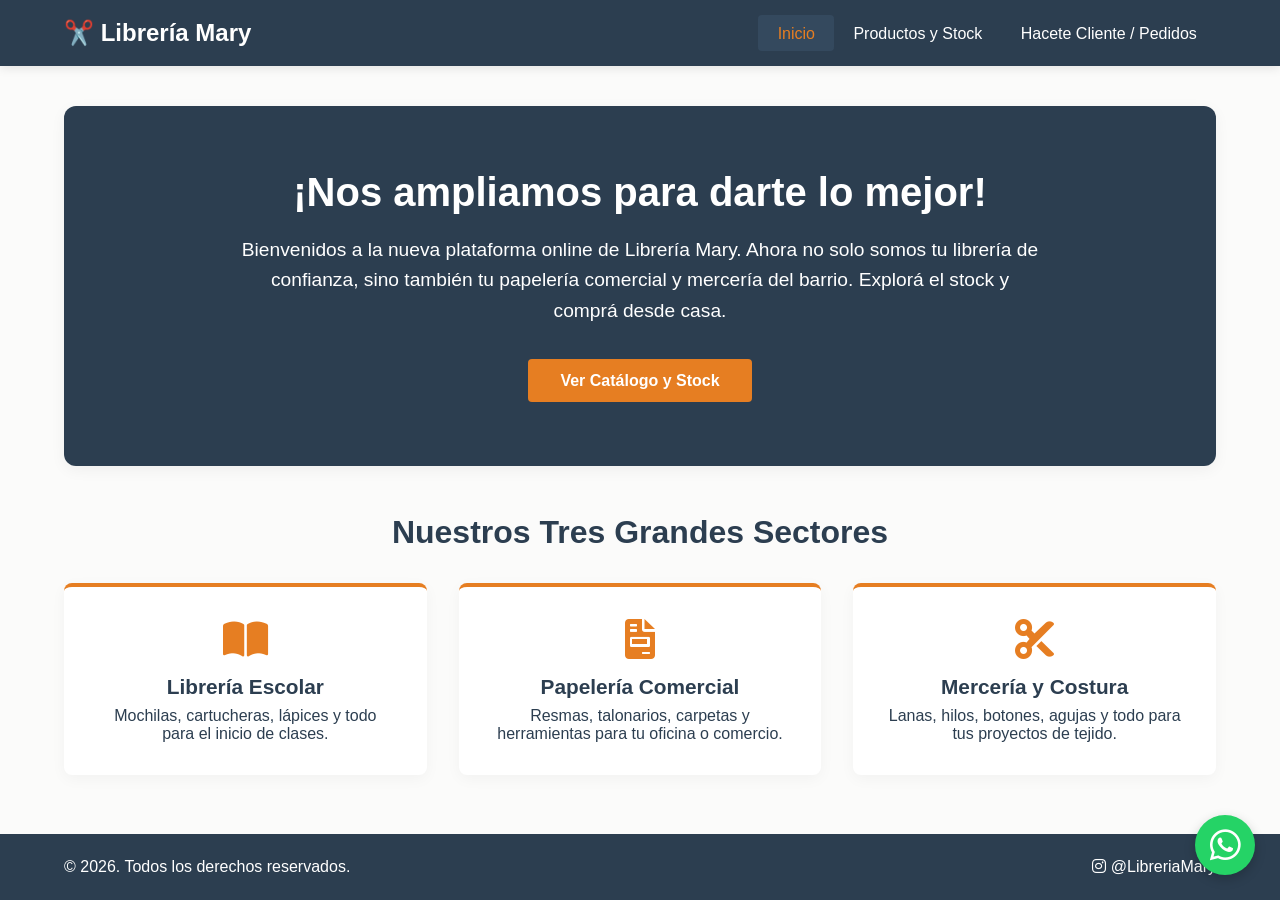
<file: index.html>
<!DOCTYPE html>
<html lang="es">
<head>
    <meta charset="UTF-8">
    <meta name="author" content="Belén Mansilla">
    <meta name="viewport" content="width=device-width, initial-scale=1.0">
    <title>Librería, Papelería y Mercería Mary - Inicio</title>
    
    <link rel="stylesheet" href="style.css">
    <link rel="stylesheet" href="https://cdnjs.cloudflare.com/ajax/libs/font-awesome/6.0.0/css/all.min.css">
</head>
<body>

    <header>
       <div class="logo">
            <h1> ✂️ Librería Mary </h1>
        </div>
        <input type="checkbox" id="menu-bar">
        <label for="menu-bar" class="fa-solid fa-bars"></label>
        
        <nav class="navbar">
            <ul>
                <li><a href="index.html" class="active">Inicio</a></li>
                <li><a href="productos.html">Productos y Stock</a></li>
                <li><a href="contacto.html">Hacete Cliente / Pedidos</a></li>
            </ul>
        </nav>
    </header>

    <main>
        <div style="max-width: 1200px; margin: 0 auto; width: 100%;">
            <section style="background-color: #2c3e50; color: #ffffff; text-align: center; padding: 4rem 2rem; border-radius: 12px; margin-bottom: 3rem; width: 100%; box-shadow: 0 4px 15px rgba(0,0,0,0.05);">
                <h2 style="color: #ffffff !important; font-size: 2.5rem; margin-bottom: 1.2rem; text-align: center; font-weight: bold;">¡Nos ampliamos para darte lo mejor!</h2>
                <p style="color: #ffffff !important; font-size: 1.2rem; margin-bottom: 2rem; max-width: 800px; margin-left: auto; margin-right: auto; text-align: center; line-height: 1.6;">Bienvenidos a la nueva plataforma online de Librería Mary. Ahora no solo somos tu librería de confianza, sino también tu papelería comercial y mercería del barrio. Explorá el stock y comprá desde casa.</p>
                <a href="productos.html" class="btn-primary" style="display: inline-block; background-color: #e67e22; color: #ffffff !important; padding: 0.8rem 2rem; text-decoration: none; border-radius: 4px; font-weight: bold; transition: background 0.3s;">Ver Catálogo y Stock</a>
            </section>
        </div>

        <section class="rubros-container">
            <h3>Nuestros Tres Grandes Sectores</h3>
            <div class="grid-rubros">
                <div class="tarjeta-rubro">
                    <i class="fa-solid fa-book-open"></i>
                    <h4>Librería Escolar</h4>
                    <p>Mochilas, cartucheras, lápices y todo para el inicio de clases.</p>
                </div>
                <div class="tarjeta-rubro">
                    <i class="fa-solid fa-file-invoice"></i>
                    <h4>Papelería Comercial</h4>
                    <p>Resmas, talonarios, carpetas y herramientas para tu oficina o comercio.</p>
                </div>
                <div class="tarjeta-rubro">
                    <i class="fa-solid fa-scissors"></i>
                    <h4>Mercería y Costura</h4>
                    <p>Lanas, hilos, botones, agujas y todo para tus proyectos de tejido.</p>
                </div>
            </div>
        </section>
    </main>

    <a href="https://wa.me/549261XXXXXXX?text=Hola%20Librería%20Mary!%20Quiero%20consultar%20por%20un%20producto" class="whatsapp-btn" target="_blank" title="Consultar por WhatsApp">
        <i class="fa-brands fa-whatsapp"></i>
    </a>

    <footer>
        <div class="footer-content">
            <p>&copy; 2026. Todos los derechos reservados.</p>
            <div class="redes">
                <a href="https://instagram.com/tu_usuario_ficticio" target="_blank"><i class="fa-brands fa-instagram"></i> @LibreriaMary</a>
        </div>
    </footer>

</body>
</html>
</file>
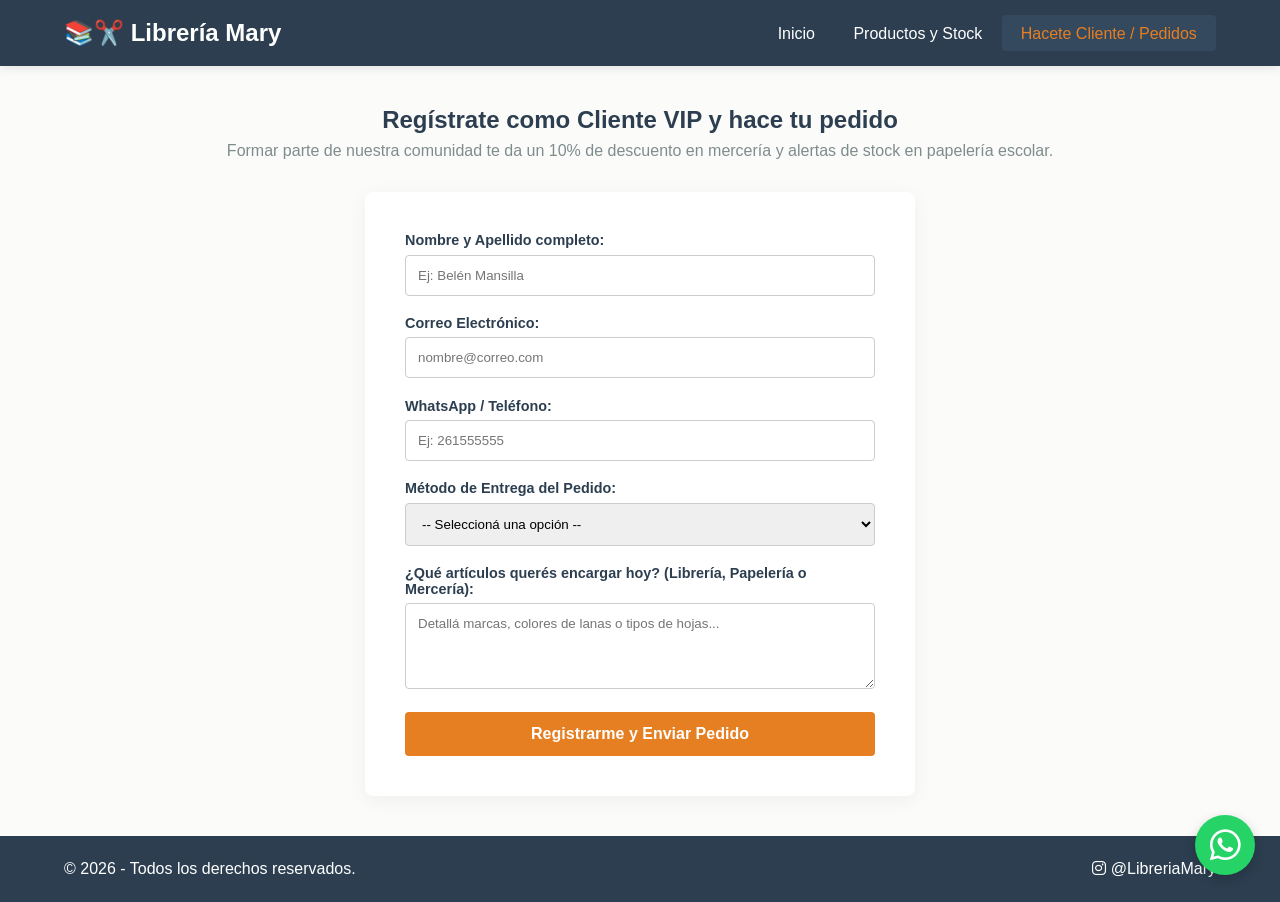
<file: contacto.html>
<!DOCTYPE html>
<html lang="es">
<head>
    <meta charset="UTF-8">
    <meta name="author" content="Belén Mansilla">
    <meta name="viewport" content="width=device-width, initial-scale=1.0">
    <title>Librería Mary - Hacete Cliente</title>
    <link rel="stylesheet" href="style.css">
    <link rel="stylesheet" href="https://cdnjs.cloudflare.com/ajax/libs/font-awesome/6.0.0/css/all.min.css">
</head>
<body>

    <header>
       <div class="logo">
            <h1>📚✂️ Librería Mary</h1>
       </div>
        <input type="checkbox" id="menu-bar">
        <label for="menu-bar" class="fa-solid fa-bars"></label>
        <nav class="navbar">
            <ul>
                <li><a href="index.html">Inicio</a></li>
                <li><a href="productos.html">Productos y Stock</a></li>
                <li><a href="contacto.html" class="active">Hacete Cliente / Pedidos</a></li>
            </ul>
        </nav>
    </header>

    <main>
        <section class="formulario-seccion">
            <h2>Regístrate como Cliente VIP y hace tu pedido</h2>
            <p class="Form-desc">Formar parte de nuestra comunidad te da un 10% de descuento en mercería y alertas de stock en papelería escolar.</p>
            
            <form action="#" method="POST" class="form-pedido">
                
                <div class="grupo-input">
                    <label for="nombre">Nombre y Apellido completo:</label>
                    <input type="text" id="nombre" name="nombre" required placeholder="Ej: Belén Mansilla">
                </div>

                <div class="grupo-input">
                    <label for="email">Correo Electrónico:</label>
                    <input type="email" id="email" name="email" required placeholder="nombre@correo.com">
                </div>

                <div class="grupo-input">
                    <label for="telefono">WhatsApp / Teléfono:</label>
                    <input type="tel" id="telefono" name="telefono" required placeholder="Ej: 261555555">
                </div>

                <div class="grupo-input">
                    <label for="entrega">Método de Entrega del Pedido:</label>
                    <select id="entrega" name="entrega" required>
                        <option value="">-- Seleccioná una opción --</option>
                        <option value="retiro">Retiro en Local Mary (Sin Cargo)</option>
                        <option value="envio">Envío a Domicilio (Consultar costo de zona)</option>
                    </select>
                </div>

                <div class="grupo-input">
                    <label for="mensaje">¿Qué artículos querés encargar hoy? (Librería, Papelería o Mercería):</label>
                    <textarea id="mensaje" name="mensaje" rows="4" placeholder="Detallá marcas, colores de lanas o tipos de hojas..."></textarea>
                </div>

                <button type="submit" class="btn-submit">Registrarme y Enviar Pedido</button>
            </form>
        </section>
    </main>

    <a href="https://wa.me/549261XXXXXXX?text=Hola%20Mary!%20Tengo%20una%20duda%20con%20el%20formulario%20de%20inscripción" class="whatsapp-btn" target="_blank">
        <i class="fa-brands fa-whatsapp"></i>
    </a>

    <footer>
        <div class="footer-content">
            <p>&copy; 2026 - Todos los derechos reservados.</p>
            <div class="redes">
                <a href="https://instagram.com/tu_usuario_ficticio" target="_blank"><i class="fa-brands fa-instagram"></i> @LibreriaMary</a>
            </div>
        </div>
    </footer>

</body>
</html>
</file>
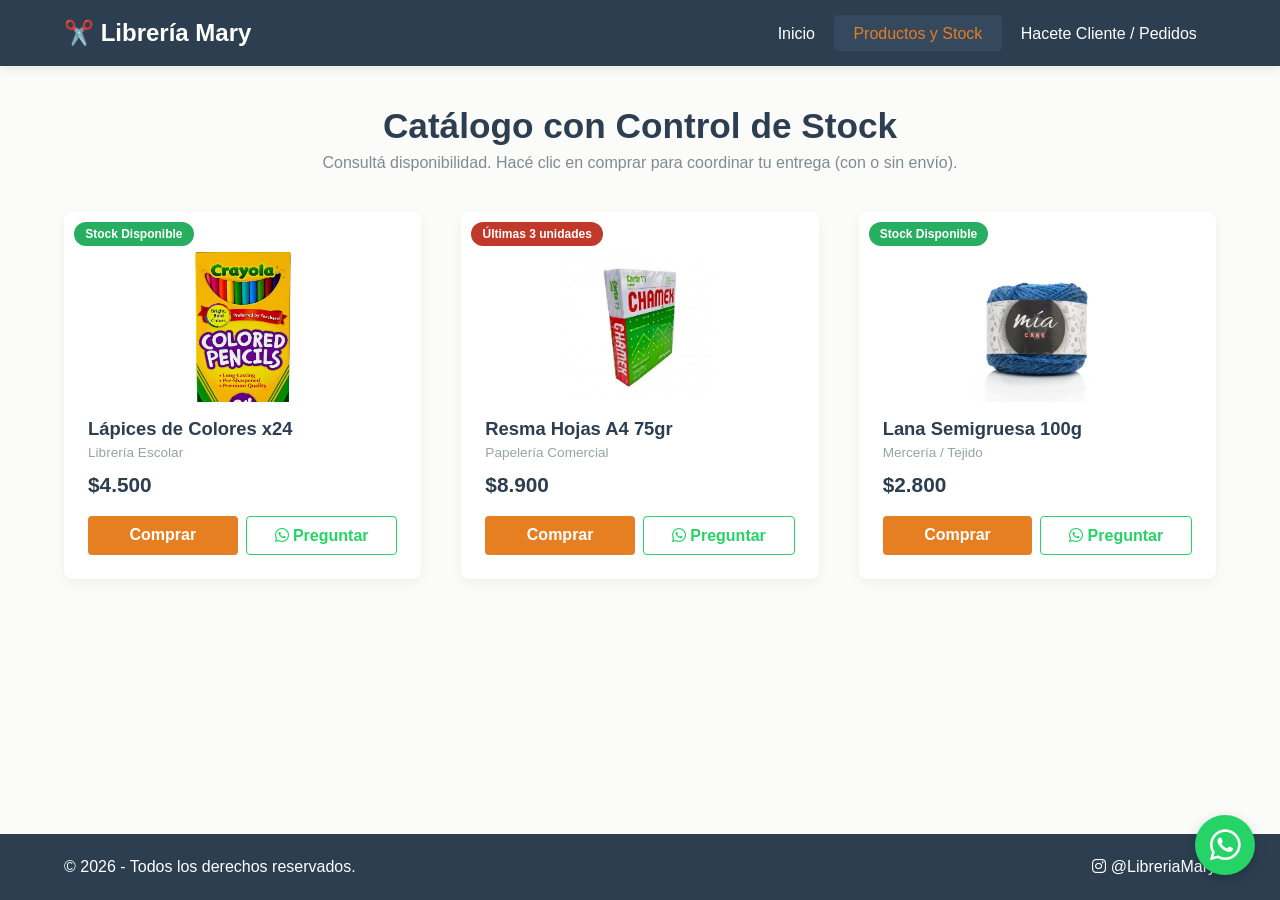
<file: productos.html>
<!DOCTYPE html>
<html lang="es">
<head>
    <meta charset="UTF-8">
    <meta name="author" content="Belén Mansilla">
    <meta name="viewport" content="width=device-width, initial-scale=1.0">
    <title>Librería Mary - Catálogo y Stock</title>
    <link rel="stylesheet" href="style.css">
    <link rel="stylesheet" href="https://cdnjs.cloudflare.com/ajax/libs/font-awesome/6.0.0/css/all.min.css">
</head>
<body>

    <header>
      <div class="logo">
        <h1> ✂️ Librería Mary </h1>
      </div>
        <input type="checkbox" id="menu-bar">
        <label for="menu-bar" class="fa-solid fa-bars"></label>
        <nav class="navbar">
            <ul>
                <li><a href="index.html">Inicio</a></li>
                <li><a href="productos.html" class="active">Productos y Stock</a></li>
                <li><a href="contacto.html">Hacete Cliente / Pedidos</a></li>
            </ul>
        </nav>
    </header>

    <main>
        <section class="productos-seccion">
            <h2>Catálogo con Control de Stock</h2>
            <p class="subtitulo">Consultá disponibilidad. Hacé clic en comprar para coordinar tu entrega (con o sin envío).</p>
            
            <div class="grid-productos">
                
                <div class="tarjeta-producto">
                    <span class="badge stock-alto">Stock Disponible</span>
                   <img src="imagenes/colores.png" alt="Caja de lápices">
                    <h4>Lápices de Colores x24</h4>
                    <p class="categoria">Librería Escolar</p>
                    <p class="precio">$4.500</p>
                    <div class="acciones-producto">
                        <a href="contacto.html" class="btn-comprar">Comprar</a>
                        <a href="https://wa.me/549261XXXXXXX?text=Hola%20Mary,%20¿tenés%20stock%20de%20los%20Lápices%20x24?" target="_blank" class="btn-ws-ask"><i class="fa-brands fa-whatsapp"></i> Preguntar</a>
                    </div>
                </div>

                <div class="tarjeta-producto">
                    <span class="badge stock-bajo">Últimas 3 unidades</span>
                  <img src="imagenes/resmas.png" alt="Resma A4">
                    <h4>Resma Hojas A4 75gr</h4>
                    <p class="categoria">Papelería Comercial</p>
                    <p class="precio">$8.900</p>
                    <div class="acciones-producto">
                        <a href="contacto.html" class="btn-comprar">Comprar</a>
                        <a href="https://wa.me/549261XXXXXXX?text=Hola%20Mary,%20¿te%20quedan%20Resmas%20A4?" target="_blank" class="btn-ws-ask"><i class="fa-brands fa-whatsapp"></i> Preguntar</a>
                    </div>
                </div>

                <div class="tarjeta-producto">
                    <span class="badge stock-alto">Stock Disponible</span>
                   <img src="imagenes/lana.png" alt="Lana Semigruesa">
                    <h4>Lana Semigruesa 100g</h4>
                    <p class="categoria">Mercería / Tejido</p>
                    <p class="precio">$2.800</p>
                    <div class="acciones-producto">
                        <a href="contacto.html" class="btn-comprar">Comprar</a>
                        <a href="https://wa.me/549261XXXXXXX?text=Hola%20Mary,%20¿tenés%20otros%20colores%20de%20la%20lana%20semigruesa?" target="_blank" class="btn-ws-ask"><i class="fa-brands fa-whatsapp"></i> Preguntar</a>
                    </div>
                </div>
                
            </div>
        </section>
    </main>

    <a href="https://wa.me/549261XXXXXXX?text=Hola%20Librería%20Mary!%20Tengo%20una%20consulta" class="whatsapp-btn" target="_blank">
        <i class="fa-brands fa-whatsapp"></i>
    </a>

    <footer>
        <div class="footer-content">
            <p>&copy; 2026 - Todos los derechos reservados.</p>
            <div class="redes">
                <a href="https://instagram.com/tu_usuario_ficticio" target="_blank"><i class="fa-brands fa-instagram"></i> @LibreriaMary</a>
        
            </div>
        </div>
    </footer>

</body>
</html>
</file>
<file: style.css>
/* ==========================================
                 BASE
   ========================================== */
* {
    margin: 0;
    padding: 0;
    box-sizing: border-box;
    font-family: 'Segoe UI', Tahoma, Geneva, Verdana, sans-serif;
}

body {
    background-color: #fbfbfa; /* Color hueso  */
    color: #2c3e50;
    display: flex;
    flex-direction: column;
    min-height: 100vh;
}

main {
    flex: 1;
    padding: 2.5rem 5%;
}

/* ==========================================
          HEADER LA PARTE DE NAVEGACIOM
   ========================================== */
header {
    background-color: #2c3e50; /* Azul noche elegante */
    color: #ffffff;
    display: flex;
    justify-content: space-between;
    align-items: center;
    padding: 1.2rem 5%;
    position: sticky;
    top: 0;
    z-index: 1000;
    box-shadow: 0 2px 10px rgba(0,0,0,0.1);
}

header .logo h1 {
    font-size: 1.5rem;
}

.navbar ul {
    display: flex;
    list-style: none;
}

.navbar ul li a {
    color: #ffffff;
    text-decoration: none;
    padding: 0.6rem 1.2rem;
    font-weight: 500;
    transition: all 0.3s ease;
}

/* REQUISITO RÚBRICA (Efectos hover para enlaces <a>) */
.navbar ul li a:hover, 
.navbar ul li a.active {
    background-color: #34495e;
    border-radius: 4px;
    color: #e67e22; /* Detalle naranja vibrante */
}

#menu-bar {
    display: none;
}

/* Escondido en compu */
header label, .fa-bars {
    font-size: 1.6rem;
    cursor: pointer;
    display: none !important;
}
}

/* ==========================================
             SECCIÓN HERO
   ========================================== */
.hero {
    background: #2c3e50; /* fondo azul*/
    color: #ffffff;
    text-align: center;
    padding: 3rem 1.5rem;
    border-radius: 12px;
    margin: 2rem auto 3rem auto; /* Centra el recuadro gris en la pantalla */
    max-width: 90%; /* Evita que se estire Y quede feo para la izquierda */
}

.hero h2 {
    font-size: 2.4rem;
    margin-bottom: 1.2rem;
    color: #ffffff;
}

.hero p {
    font-size: 1.2rem;
    margin-bottom: 2rem;
    max-width: 800px;
    margin-left: auto;
    margin-right: auto;
    color: #ffffff !important; /* Letras blancas para que se lean bien*/
}
   

/* ==========================================
    LOS 3 RUBROS (INDEX)
   ========================================== */
.rubros-container h3 {
    text-align: center;
    font-size: 2rem;
    margin-bottom: 2rem;
}

.grid-rubros {
    display: grid;
    grid-template-columns: repeat(auto-fit, minmax(280px, 1fr));
    gap: 2rem;
}

.tarjeta-rubro {
    background: #ffffff;
    padding: 2rem;
    text-align: center;
    border-radius: 8px;
    box-shadow: 0 4px 15px rgba(0,0,0,0.04);
    border-top: 4px solid #e67e22;
}

.tarjeta-rubro i {
    font-size: 2.5rem;
    color: #e67e22;
    margin-bottom: 1rem;
}

.tarjeta-rubro h4 {
    margin-bottom: 0.5rem;
    font-size: 1.3rem;
}

/* ==========================================
   CATÁLOGO DE STOCK (PRODUCTOS)
   ========================================== */
.productos-seccion h2 {
    text-align: center;
    font-size: 2.2rem;
    margin-bottom: 0.5rem;
}

.subtitulo {
    text-align: center;
    color: #7f8c8d;
    margin-bottom: 2.5rem;
}

.grid-productos {
    display: grid;
    grid-template-columns: repeat(auto-fit, minmax(250px, 1fr));
    gap: 2.5rem;
}

.tarjeta-producto {
    background: #ffffff;
    padding: 1.5rem;
    border-radius: 8px;
    position: relative;
    box-shadow: 0 4px 12px rgba(0,0,0,0.05);
    display: flex;
    flex-direction: column;
    justify-content: space-between;
    transition: transform 0.3s ease;
}

.tarjeta-producto:hover {
    transform: translateY(-8px);
}

.badge {
    position: absolute;
    top: 10px;
    left: 10px;
    padding: 0.3rem 0.7rem;
    font-size: 0.75rem;
    font-weight: bold;
    border-radius: 20px;
    color: #fff;
}

.stock-alto { background-color: #27ae60; }
.stock-bajo { background-color: #c0392b; }

.tarjeta-producto img {
    width: 150px;
    height: 150px;
    object-fit: cover;
    display: block;
    margin: 1rem auto;
    border-radius: 4px;
}

.tarjeta-producto h4 {
    font-size: 1.15rem;
    margin-bottom: 0.3rem;
}

.tarjeta-producto .categoria {
    font-size: 0.85rem;
    color: #95a5a6;
    margin-bottom: 0.8rem;
}

.tarjeta-producto .precio {
    font-size: 1.3rem;
    font-weight: bold;
    color: #2c3e50;
    margin-bottom: 1.2rem;
}

.acciones-producto {
    display: flex;
    gap: 0.5rem;
}

.btn-comprar, .btn-primary {
    flex: 1;
    background-color: #e67e22;
    color: #fff;
    text-decoration: none;
    text-align: center;
    padding: 0.6rem;
    border-radius: 4px;
    font-weight: 600;
    transition: background 0.3s;
}

.btn-ws-ask {
    flex: 1;
    background-color: #fff;
    color: #25d366;
    border: 1px solid #25d366;
    text-decoration: none;
    text-align: center;
    padding: 0.6rem;
    border-radius: 4px;
    font-weight: 600;
    transition: all 0.3s;
}

.btn-comprar:hover, .btn-primary:hover { background-color: #d35400; }
.btn-ws-ask:hover { background-color: #25d366; color: #fff; }

/* ==========================================
   FORMULARIO 
   ========================================== */
.form-pedido {
    background: #ffffff;
    max-width: 550px;
    margin: 0 auto;
    padding: 2.5rem;
    border-radius: 8px;
    box-shadow: 0 4px 20px rgba(0,0,0,0.05);
}

.formulario-seccion h2 { text-align: center; margin-bottom: 0.5rem; }
.Form-desc { text-align: center; color: #7f8c8d; margin-bottom: 2rem; }

.grupo-input { margin-bottom: 1.2rem; }
.grupo-input label { display: block; margin-bottom: 0.4rem; font-weight: 600; font-size: 0.9rem; }

.grupo-input input, .grupo-input select, .grupo-input textarea {
    width: 100%;
    padding: 0.75rem;
    border: 1px solid #ccc;
    border-radius: 4px;
    outline: none;
    transition: all 0.3s;
}

.grupo-input input:hover, .grupo-input select:hover, .grupo-input textarea:hover,
.grupo-input input:focus, .grupo-input select:focus, .grupo-input textarea:focus {
    border-color: #e67e22;
    background-color: #fff;
    box-shadow: 0 0 5px rgba(230, 126, 34, 0.2);
}

.btn-submit {
    width: 100%;
    background-color: #e67e22;
    color: white;
    padding: 0.8rem;
    border: none;
    border-radius: 4px;
    font-size: 1rem;
    font-weight: bold;
    cursor: pointer;
    transition: background 0.3s;
}
.btn-submit:hover { background-color: #d35400; }

/* ==========================================
    WHATSAPP BOTÓN FLOTANTE
   ========================================== */
.whatsapp-btn {
    position: fixed;
    bottom: 25px;
    right: 25px;
    background-color: #25d366;
    color: white;
    width: 60px;
    height: 60px;
    border-radius: 50%;
    display: flex;
    justify-content: center;
    align-items: center;
    font-size: 2.2rem;
    box-shadow: 0 4px 12px rgba(0,0,0,0.2);
    text-decoration: none;
    z-index: 1000;
    animation: pulsoEfecto 2s infinite;
}

@keyframes pulsoEfecto {
    0% { transform: scale(1); box-shadow: 0 4px 12px rgba(0,0,0,0.2); }
    50% { transform: scale(1.08); box-shadow: 0 6px 20px rgba(37, 211, 102, 0.5); }
    100% { transform: scale(1); box-shadow: 0 4px 12px rgba(0,0,0,0.2); }
}

/* ==========================================
               FOOTER 
   ========================================== */
footer {
    background-color: #2c3e50;
    color: white;
    padding: 1.5rem 5%;
    margin-top: auto;
}

.footer-content {
    display: flex;
    justify-content: space-between;
    align-items: center;
    flex-wrap: wrap;
    gap: 1rem;
}

.redes a {
    color: white;
    text-decoration: none;
    margin-left: 1.5rem;
    transition: color 0.3s;
}
.redes a:hover { color: #e67e22; }

/* ==========================================
    MENÚ HAMBURGUESA PARA CELU
   ========================================== */
@media(max-width: 768px) {
    header label, .fa-bars { 
        display: block !important; 
    }
    .navbar {
        position: absolute;
        top: 100%; left: 0; width: 100%;
        background-color: #2c3e50;
        border-top: 1px solid #34495e;
        display: none;
    }
    .navbar ul { flex-direction: column; }
    .navbar ul li a { display: block; padding: 1.2rem; text-align: center; border-bottom: 1px solid #34495e; }
    #menu-bar:checked ~ .navbar { display: block; }
    .footer-content { flex-direction: column; text-align: center; }
    .redes a { margin: 0 0.8rem; }
}
</file>
